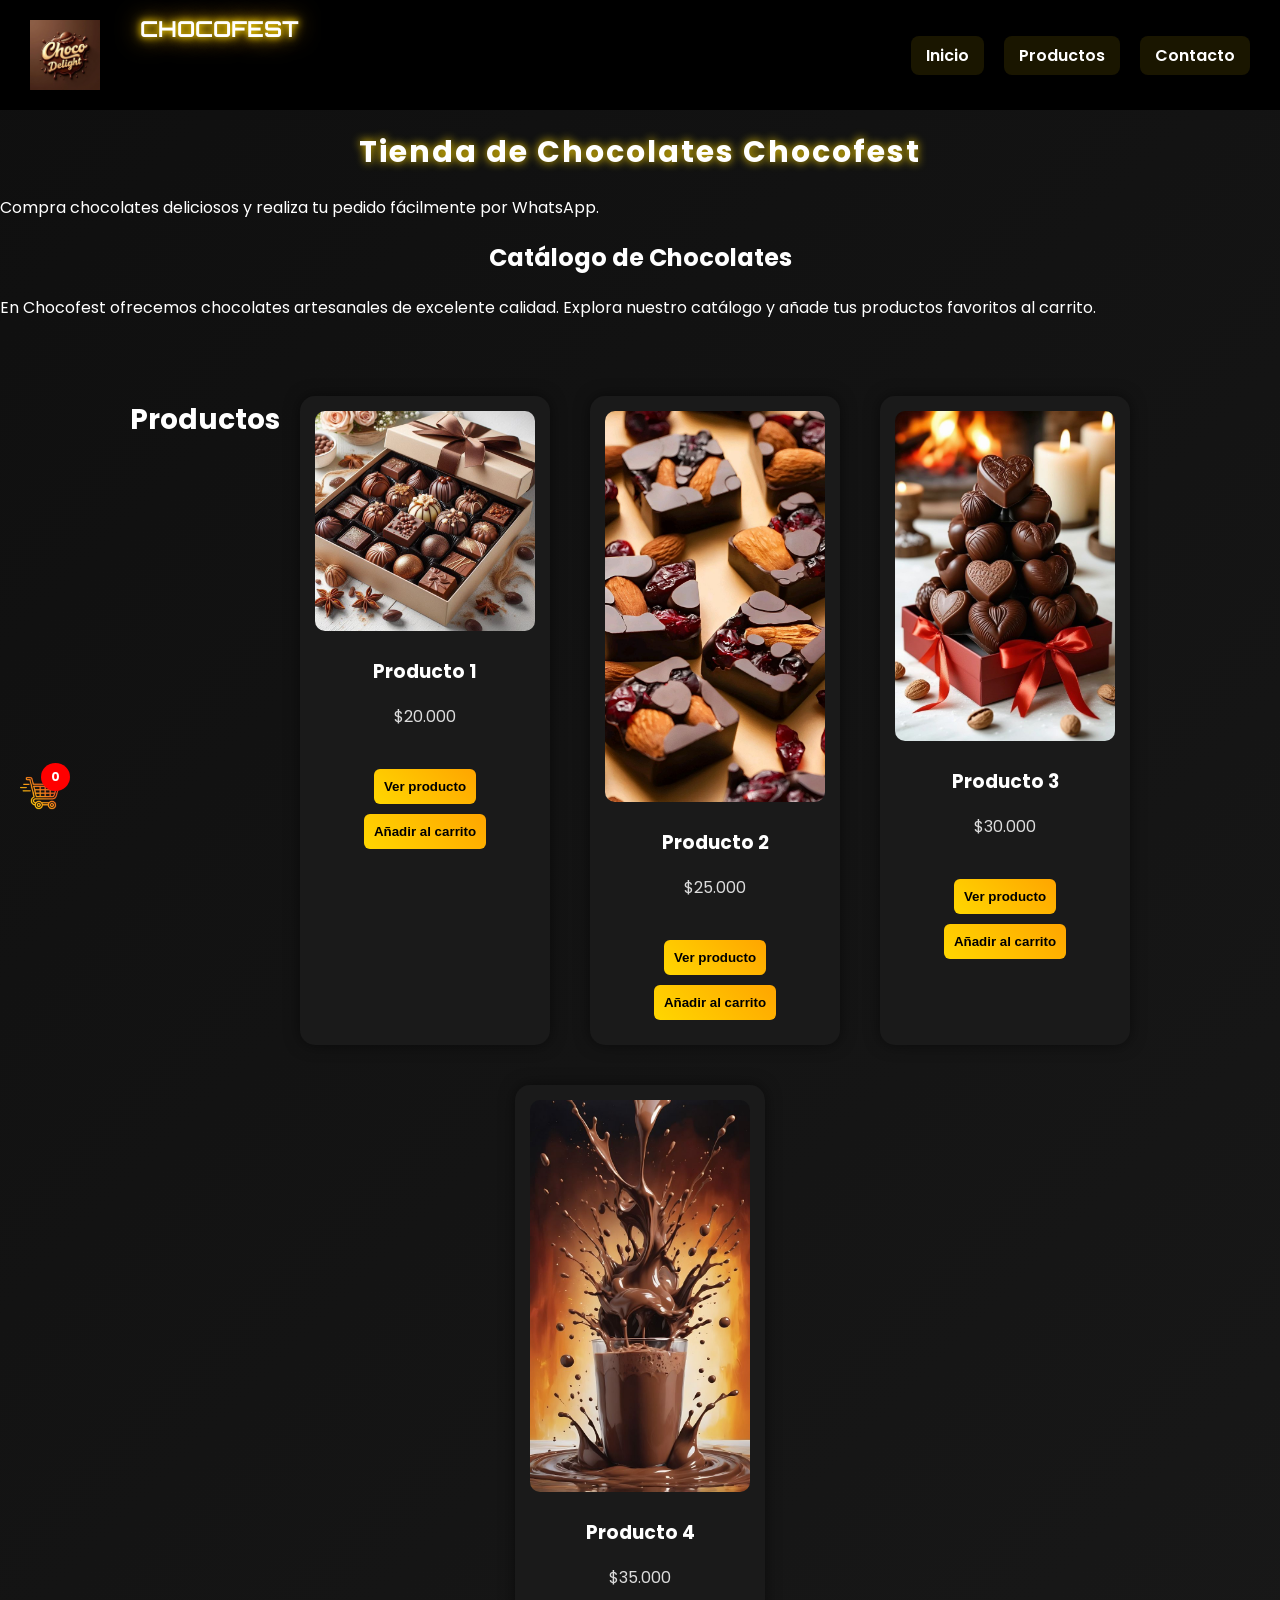
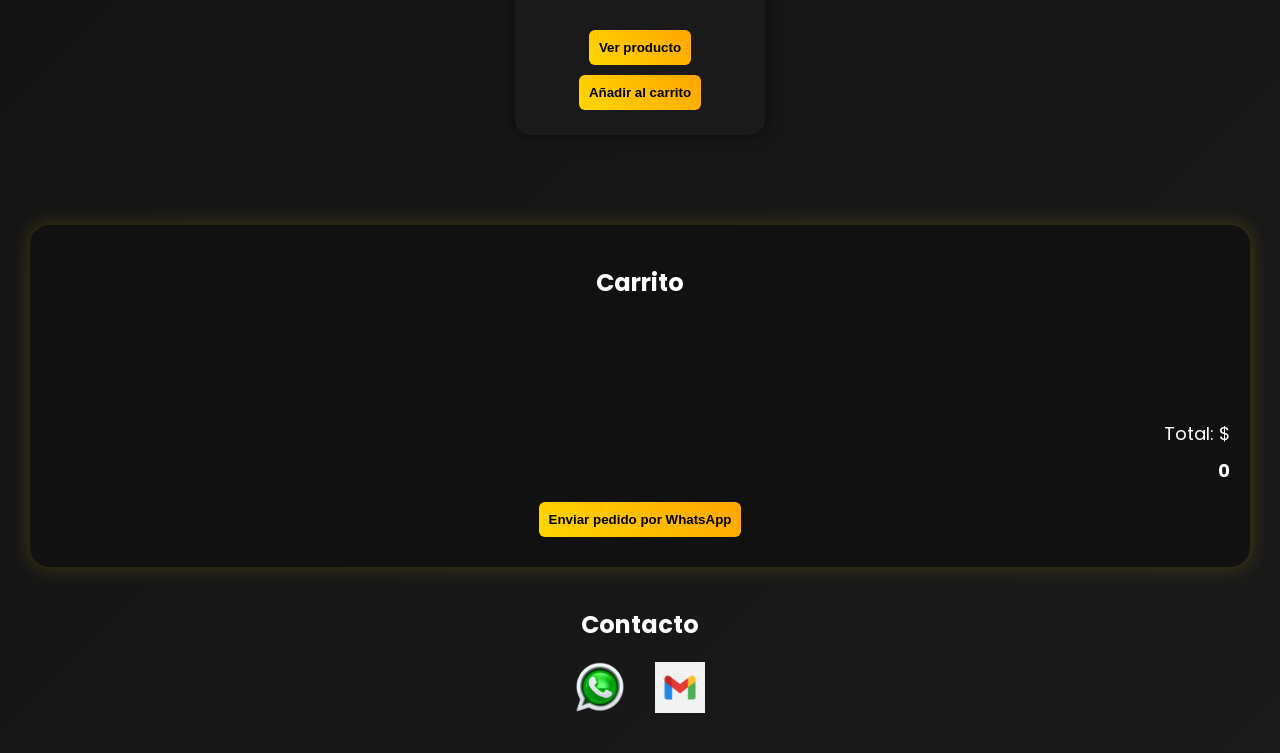
<file: index.html>
<!DOCTYPE html>
<html lang="es">
<head>
<meta charset="UTF-8">
<meta name="viewport" content="width=device-width, initial-scale=1.0">
<title>Chocofest - Tienda Oficial</title>

<meta name="description" content="Chocofest es una tienda online de chocolates donde puedes comprar dulces y hacer pedidos por WhatsApp.">
<meta name="keywords" content="chocolates, dulces, tienda de chocolates, chocofest, comprar chocolates">
<meta name="author" content="Cesar Ibarra">
<meta name="robots" content="index, follow">

<li<!DOCTYPE html>
<html lang="es">
<head>
<meta charset="UTF-8">
<meta name="viewport" content="width=device-width, initial-scale=1.0">
<title>Chocofest - Tienda Oficial</title>

<meta name="description" content="Chocofest es una tienda online de chocolates donde puedes comprar dulces y hacer pedidos por WhatsApp.">
<meta name="keywords" content="chocolates, dulces, tienda de chocolates, chocofest, comprar chocolates">
<meta name="author" content="Cesar Ibarra">
<meta name="robots" content="index, follow">

<link rel="canonical" href="https://cesaribarra-22.github.io/mi-marca-web/">

<meta property="og:title" content="Chocofest - Tienda Oficial de Chocolates">
<meta property="og:description" content="Compra chocolates deliciosos en Chocofest y haz tu pedido fácilmente por WhatsApp.">
<meta property="og:type" content="website">
<meta property="og:url" content="https://cesaribarra-22.github.io/mi-marca-web/">
<meta property="og:image" content="https://cesaribarra-22.github.io/mi-marca-web/imagenes/logo.png">

<link href="https://fonts.googleapis.com/css2?family=Poppins:wght@300;600&family=Orbitron:wght@600&display=swap" rel="stylesheet">
<link rel="stylesheet" href="style.css">
<style>
/* FUENTE GENERAL */
body {
    margin: 0;
    font-family: 'Poppins', sans-serif;
    color: white;
    background: linear-gradient(135deg, #0f0f0f, #1a1a1a);
}

/* NAVBAR */
.navbar {
    display: flex;
    justify-content: space-between;
    align-items: center;
    background: #000;
    padding: 20px 30px;
    position: relative;
}

/* 🔥 MARCA NEÓN */
.marca {
    position: absolute;
    left: 140px;  /* un poco más a la derecha */
    top: 15px;    /* un poco más arriba */
    font-family: 'Orbitron', sans-serif;
    font-size: 22px;
    font-weight: bold;
    color: white;
    text-shadow: 0 0 6px gold, 0 0 12px gold, 0 0 25px orange;
    animation: neon 1.5s infinite alternate;
}

@keyframes neon {
    from { text-shadow: 0 0 5px gold, 0 0 10px gold; }
    to { text-shadow: 0 0 10px gold, 0 0 20px orange, 0 0 40px orange; }
}

.navbar img { width: 70px; }

.navbar ul {
    display: flex;
    list-style: none;
    margin: 0;
    padding: 0;
    gap: 20px;
}

.navbar li { margin: 0; }

.navbar a {
    color: white;
    text-decoration: none;
    font-weight: 600;
    padding: 8px 15px;
    border-radius: 8px;
    background: rgba(255,215,0,0.1);
    transition: all 0.3s ease;
}

/* BOTONES ANIMADOS */
.navbar a:hover {
    color: black;
    background: gold;
    box-shadow: 0 0 10px gold, 0 0 20px orange;
    transform: scale(1.1);
}

/* 🔽 DROPDOWN */
.dropdown { position: relative; }

.dropdown-menu {
    position: absolute;
    top: 40px;
    left: 0;
    background: #111;
    list-style: none;
    padding: 10px;
    border-radius: 10px;
    min-width: 160px;
    box-shadow: 0 0 15px rgba(255,215,0,0.3);
    opacity: 0;
    visibility: hidden;
    transform: translateY(-10px);
    transition: all 0.3s ease;
}

.dropdown-menu li { margin: 5px 0; }

.dropdown-menu a {
    color: white;
    padding: 8px;
    display: block;
    transition: 0.3s;
}

.dropdown-menu a:hover {
    color: gold;
    text-shadow: 0 0 8px gold;
    background: rgba(255,215,0,0.1);
    border-radius: 5px;
}

.dropdown:hover .dropdown-menu {
    opacity: 1;
    visibility: visible;
    transform: translateY(0);
}

/* HEADER */
header h1 {
    text-align: center;
    font-size: 30px;
    margin: 20px 0;
    letter-spacing: 2px;
    text-shadow: 0 0 10px gold;
}

/* FORMULARIO */
form input, button {
    display: block;
    margin: 10px auto;
    padding: 10px;
    border-radius: 6px;
    border: none;
    outline: none;
}

form input:focus { box-shadow: 0 0 8px gold; }

button {
    background: linear-gradient(45deg, gold, orange);
    color: black;
    font-weight: bold;
    cursor: pointer;
    transition: 0.3s;
}

button:hover {
    transform: scale(1.05);
    background: linear-gradient(45deg, orange, gold);
}

/* PRODUCTOS */
.productos {
    display: flex;
    flex-wrap: wrap;
    justify-content: center;
}

.producto {
    background: #1a1a1a;
    margin: 20px;
    padding: 15px;
    border-radius: 15px;
    width: 220px;
    text-align: center;
    transition: 0.3s;
    box-shadow: 0 0 15px rgba(0,0,0,0.5);
}

.producto:hover {
    transform: scale(1.08);
    box-shadow: 0 0 20px rgba(255,215,0,0.4);
}

.producto img { width: 100%; border-radius: 10px; }

/* CONTACTO */
.contacto {
    text-align: center;
    margin: 40px 0;
}

.iconos {
    display: flex;
    justify-content: center;
    gap: 30px;
    margin-top: 20px;
}

.iconos img {
    width: 50px;
    cursor: pointer;
    transition: 0.3s;
}

.iconos img:hover {
    transform: scale(1.2);
    filter: drop-shadow(0 0 8px gold);
}

/* 🛒 CARRITO */
.carrito {
    background: #111;
    border-radius: 20px;
    padding: 20px;
    margin: 30px;
    box-shadow: 0 0 20px rgba(255,215,0,0.2);
}

.carrito-fijo {
    position: fixed;
    bottom: 80px;
    left: 20px;
    z-index: 1000;
}

.carrito-icono2 {
    width: 40px;
    transition: 0.3s;
}

.carrito-icono2:hover {
    transform: scale(1.2);
    filter: drop-shadow(0 0 10px gold);
    cursor: pointer;
}

#contadorCarrito {
    position: absolute;
    top: -10px;
    right: -10px;
    background: red;
    color: white;
    border-radius: 50%;
    padding: 5px 10px;
    font-size: 12px;
    font-weight: bold;
}

.total-animado {
    font-weight: bold;
    transition: transform 0.3s;
    display: block;
    margin-top: 10px;
}

.total-animado.animar {
    transform: scale(1.4);
    color: gold;
}

/* ESTRELLA */
.estrella {
    position: fixed;
    width: 20px;
    height: 20px;
    background: radial-gradient(circle, gold, orange);
    border-radius: 50%;
    z-index: 9999;
    animation: estrellaAnim 0.8s ease forwards;
}

@keyframes estrellaAnim {
    0% { transform: scale(1) translate(0,0); opacity:1; }
    100% { transform: scale(0.2) translate(200px,-200px); opacity:0; }
}

/* ITEMS DEL CARRITO */
#listaCarrito li {
    background: #1a1a1a;
    margin: 8px 0;
    padding: 10px;
    border-radius: 10px;
    display: flex;
    justify-content: space-between;
    align-items: center;
}

#listaCarrito button {
    background: red;
    color: white;
    border: none;
    padding: 5px 10px;
    cursor: pointer;
    border-radius: 5px;
}

/* TOTAL MÁS ABAJO DEL CARRITO */
.carrito p {
    text-align: right;
    font-size: 18px;
    margin-top: 120px;
}

/* AJUSTES MÓVILES */
@media screen and (max-width: 768px) {
    .marca {
        left: 20px;
        top: 10px;
        font-size: 20px;
    }
    .navbar ul {
        flex-direction: column;
        gap: 10px;
        margin-top: 50px;
    }
    .navbar li { margin: 5px 0; }
    .navbar a { width: 100%; text-align: center; }
}
</style>
</head>

<body>

<nav class="navbar">
    <img src="imagenes/logo.png" width="80" alt="Logo">
    <div class="marca">CHOCOFEST</div>
    <ul>
        <li><a href="#">Inicio</a></li>
        <li class="dropdown">
            <a href="#">Productos</a>
            <ul class="dropdown-menu">
                <li><a href="producto1.html">Producto 1</a></li>
                <li><a href="producto2.html">Producto 2</a></li>
                <li><a href="producto3.html">Producto 3</a></li>
                <li><a href="producto4.html">Producto 4</a></li>
            </ul>
        </li>
        <li><a href="contacto.html">Contacto</a></li>
    </ul>
</nav>

<header>
    <h1>Tienda de Chocolates Chocofest</h1>
    <p>Compra chocolates deliciosos y realiza tu pedido fácilmente por WhatsApp.</p>
</header>
    <h2>Catálogo de Chocolates</h2>
    <p>
En Chocofest ofrecemos chocolates artesanales de excelente calidad.
Explora nuestro catálogo y añade tus productos favoritos al carrito.
</p>

<section class="productos">
    <h2>Productos</h2>

    <div class="producto">
        <img src="imagenes/producto1.jpg">
        <h3>Producto 1</h3>
        <p>$20.000</p>
        <a href="producto1.html"><button class="boton-rojo">Ver producto</button></a>
        <button class="boton-rojo" onclick="agregarConAnimacion(this, 'Producto 1', 20000)">Añadir al carrito</button>
    </div>

    <div class="producto">
        <img src="imagenes/producto2.jpg">
        <h3>Producto 2</h3>
        <p>$25.000</p>
        <a href="producto2.html"><button class="boton-rojo">Ver producto</button></a>
        <button class="boton-rojo" onclick="agregarConAnimacion(this, 'Producto 2', 25000)">Añadir al carrito</button>
    </div>

    <div class="producto">
        <img src="imagenes/producto3.jpg">
        <h3>Producto 3</h3>
        <p>$30.000</p>
        <a href="producto3.html"><button class="boton-rojo">Ver producto</button></a>
        <button class="boton-rojo" onclick="agregarConAnimacion(this, 'Producto 3', 30000)">Añadir al carrito</button>
    </div>

    <div class="producto">
        <img src="imagenes/producto4.jpg">
        <h3>Producto 4</h3>
        <p>$35.000</p>
        <a href="producto4.html"><button class="boton-rojo">Ver producto</button></a>
        <button class="boton-rojo" onclick="agregarConAnimacion(this, 'Producto 4', 35000)">Añadir al carrito</button>
    </div>
</section>

<section class="carrito">
    <h2>Carrito</h2>
    <div class="carrito-container">
        <div class="carrito-fijo">
            <img src="imagenes/carrito.png" class="carrito-icono2">
            <span id="contadorCarrito">0</span>
        </div>
        <ul id="listaCarrito"></ul>

        <!-- Total debajo del carrito-fijo -->
        <p>Total: $<span id="total" class="total-animado">0</span></p>

        <button onclick="enviarPedido()" class="boton-rojo">Enviar pedido por WhatsApp</button>
    </div>
</section>

<section class="contacto">
    <h2>Contacto</h2>
    <div class="iconos">
        <img src="imagenes/whatsapp.png" onclick="irWhatsApp()">
        <img src="imagenes/correo.png" onclick="irCorreo()">
    </div>
</section>

<script>
let carrito = [];
let total = 0;

function agregarConAnimacion(boton, nombre, precio) {
    let img = boton.parentElement.querySelector("img");
    let rect = img.getBoundingClientRect();

    let estrella = document.createElement("div");
    estrella.classList.add("estrella");
    estrella.style.left = rect.left + "px";
    estrella.style.top = rect.top + "px";
    document.body.appendChild(estrella);
    setTimeout(() => estrella.remove(), 800);

    añadirAlCarrito(nombre, precio);
}

function renderCarrito() {
    let lista = document.getElementById("listaCarrito");
    lista.innerHTML = carrito.map((item, index) => `
        <li>
            ${item.nombre} - $${item.precio}
            <button onclick="eliminarDelCarrito(${index})" class="boton-rojo">🗑️</button>
        </li>
    `).join("");

    document.getElementById("contadorCarrito").innerText = carrito.length;

    let totalSpan = document.getElementById("total");
    totalSpan.innerText = total;
    totalSpan.classList.add("animar");
    setTimeout(() => totalSpan.classList.remove("animar"), 300);
}

function añadirAlCarrito(nombre, precio) {
    carrito.push({nombre, precio});
    total += precio;
    renderCarrito();
}

function eliminarDelCarrito(index) {
    total -= carrito[index].precio;
    carrito.splice(index, 1);
    renderCarrito();
}

function enviarPedido() {
    let mensaje = "Hola quiero comprar:\n";
    carrito.forEach(p => mensaje += `${p.nombre} - $${p.precio}\n`);
    mensaje += `Total: $${total}`;
    window.open(`https://wa.me/573128779750?text=${encodeURIComponent(mensaje)}`);
}

function irWhatsApp() {
    let numero = "573128779750";
    let mensaje = "Hola, quiero más información sobre Chocofest 🍫";
    window.open(`https://wa.me/${numero}?text=${encodeURIComponent(mensaje)}`);
}

function irCorreo() {
    let correo = "cesaribarragonzalez508@gmail.com";
    let asunto = "Información Chocofest";
    let cuerpo = "Hola, quiero más información sobre sus productos.";
    location.href = `mailto:${correo}?subject=${encodeURIComponent(asunto)}&body=${encodeURIComponent(cuerpo)}`;
}
</script>

</body>
</html>
</script>

</body>
</html>
</file>
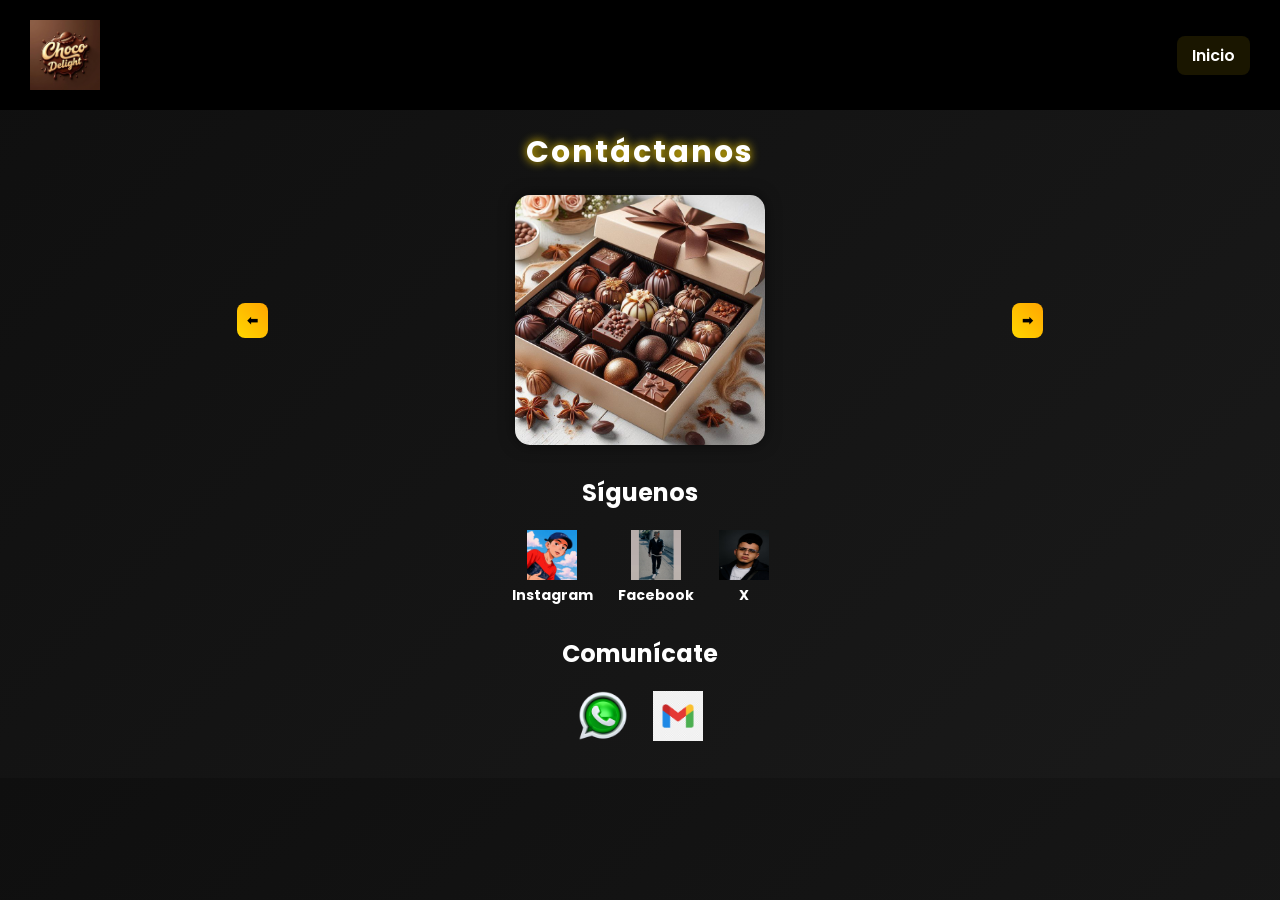
<file: contacto.html>
<!DOCTYPE html>
<html lang="es">

<head>
    <meta charset="UTF-8">
    <meta name="viewport" content="width=device-width, initial-scale=1.0">
    <title>Contacto - Mi Marca</title>

    <link href="https://fonts.googleapis.com/css2?family=Poppins:wght@300;600&display=swap" rel="stylesheet">
    <link rel="stylesheet" href="style.css">

    <style>
        /* CENTRADO Y REDUCCIÓN DE IMÁGENES */
        .slider {
            display: flex;
            align-items: center;
            justify-content: center;
            gap: 10px;
            margin: 20px 0;
        }

        .slider img {
            width: 250px; /* más pequeñas */
            height: auto;
            border-radius: 15px;
            box-shadow: 0 0 15px rgba(0, 0, 0, 0.5);
        }

        .slider button {
            background: linear-gradient(45deg, gold, orange);
            color: black;
            font-weight: bold;
            padding: 10px;
            border: none;
            border-radius: 8px;
            cursor: pointer;
            transition: 0.3s;
        }

        .slider button:hover {
            transform: scale(1.1);
        }

        .redes, .contacto {
            text-align: center;
            margin: 30px 0;
        }

        .iconos {
            display: flex;
            justify-content: center;
            gap: 25px;
            margin-top: 15px;
        }

        .iconos img {
            width: 50px;
            height: 50px;
            cursor: pointer;
            transition: 0.3s;
        }

        .iconos img:hover {
            transform: scale(1.2);
            filter: drop-shadow(0 0 8px gold);
        }

        .redes a {
            text-decoration: none;
            color: white;
            font-weight: bold;
            display: flex;
            flex-direction: column;
            align-items: center;
            font-size: 14px;
        }

        .redes a span {
            margin-top: 5px;
        }
    </style>
</head>

<body>

    <!-- NAVBAR -->
    <nav class="navbar">
        <img src="imagenes/logo.png" width="80" alt="Logo de la marca">

        <ul>
            <li><a href="index.html">Inicio</a></li>
        </ul>
    </nav>

    <header>
        <h1>Contáctanos</h1>
    </header>

    <!-- SLIDER -->
    <section class="slider">
        <button onclick="cambiarImagen(-1)">⬅</button>

        <img id="imagenSlider" src="imagenes/producto1.jpg" alt="Producto destacado">

        <button onclick="cambiarImagen(1)">➡</button>
    </section>

    <!-- REDES -->
    <section class="redes">
        <h2>Síguenos</h2>

        <div class="iconos">
            <a href="https://www.instagram.com" target="_blank" rel="noopener noreferrer" title="Instagram">
                <img src="imagenes/instagram.png" alt="Instagram">
                <span>Instagram</span>
            </a>

            <a href="https://www.facebook.com" target="_blank" rel="noopener noreferrer" title="Facebook">
                <img src="imagenes/facebook.png" alt="Facebook">
                <span>Facebook</span>
            </a>

            <a href="https://twitter.com" target="_blank" rel="noopener noreferrer" title="X (Twitter)">
                <img src="imagenes/x.png" alt="X">
                <span>X</span>
            </a>
        </div>
    </section>

    <!-- CONTACTO -->
    <section class="contacto">
        <h2>Comunícate</h2>

        <div class="iconos">
            <img src="imagenes/whatsapp.png" onclick="irWhatsApp()" alt="WhatsApp" title="Enviar mensaje por WhatsApp">
            <a href="mailto:cesaribarragonzalez508@gmail.com?subject=Información Chocofest&body=Hola, quiero más información sobre sus productos.">
                <img src="imagenes/correo.png" alt="Correo" title="Enviar correo">
            </a>
        </div>
    </section>

    <script>
        let imagenes = [
            "imagenes/producto1.jpg",
            "imagenes/producto2.jpg",
            "imagenes/producto3.jpg",
            "imagenes/producto4.jpg"
        ];

        let indice = 0;
        const imgSlider = document.getElementById("imagenSlider");

        function cambiarImagen(direccion) {
            indice += direccion;

            if (indice < 0) {
                indice = imagenes.length - 1;
            }

            if (indice >= imagenes.length) {
                indice = 0;
            }

            imgSlider.src = imagenes[indice];
        }

        // ⚡ Cambiar imagen automáticamente cada 4 segundos
        setInterval(() => {
            cambiarImagen(1);
        }, 4000);

        function irWhatsApp() {
            let numero = "573128779750";
            let url = "https://wa.me/" + numero;
            window.open(url, "_blank");
        }
    </script>

</body>

</html>
</file>
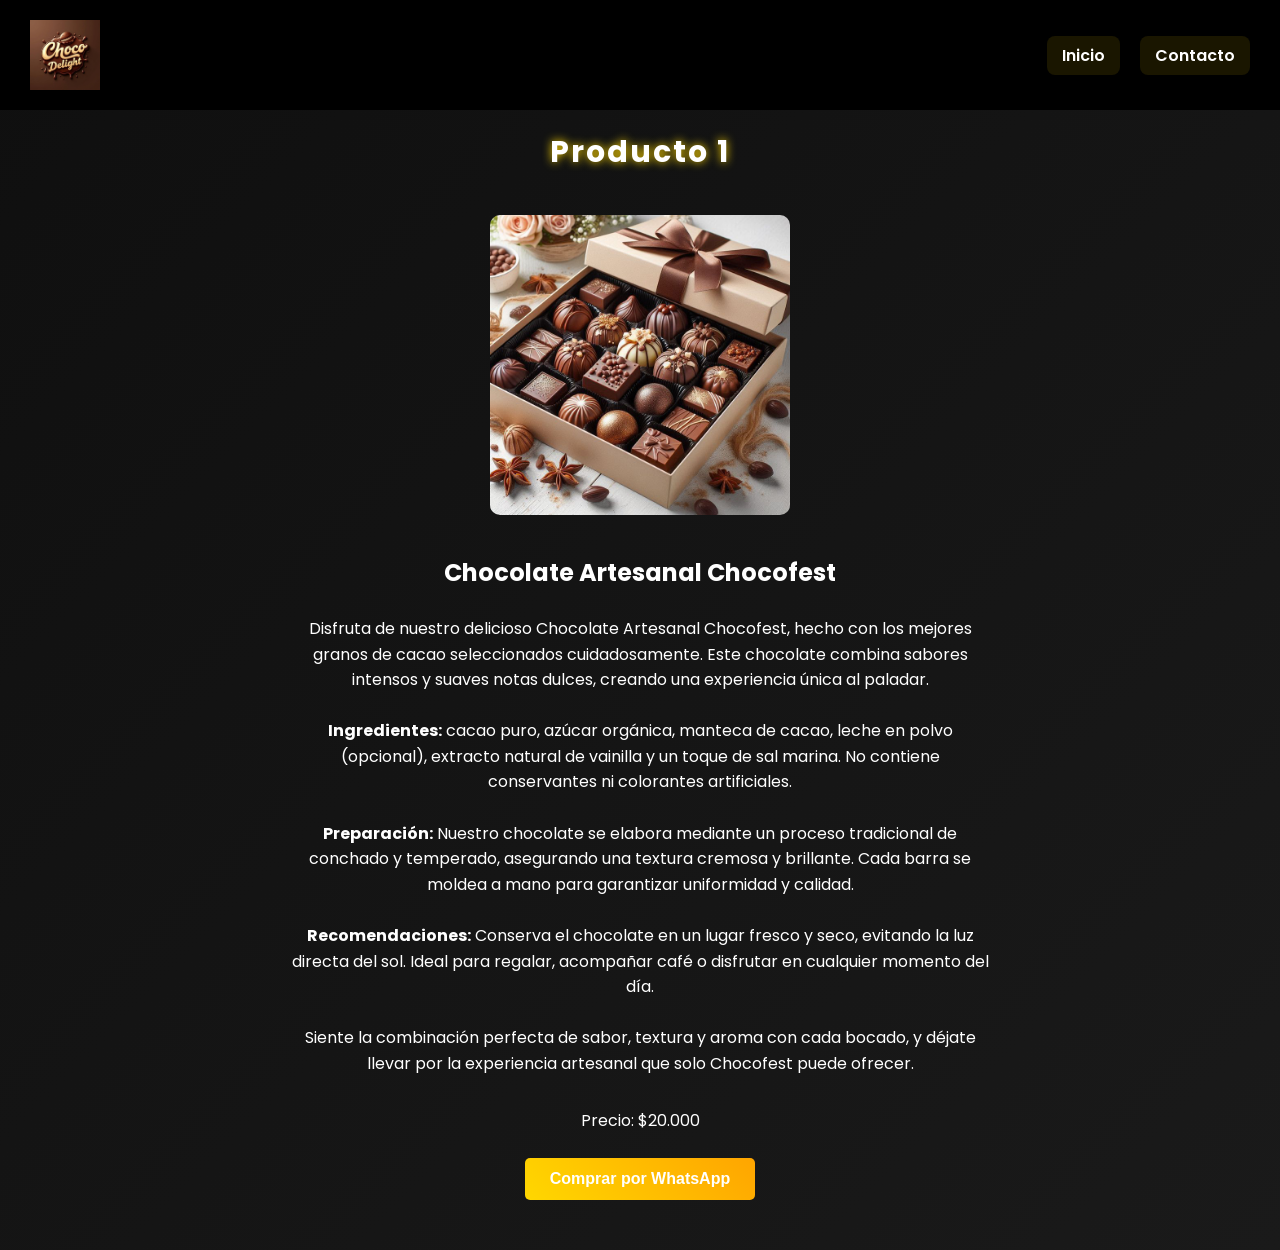
<file: producto1.html>
<!DOCTYPE html>
<html lang="es">

<head>
    <meta charset="UTF-8">
    <meta name="viewport" content="width=device-width, initial-scale=1.0">
    <title>Producto 1 - Chocofest</title>
    <meta name="description" content="Compra Producto 1 de Chocofest - Chocolates deliciosos online.">
    <link href="https://fonts.googleapis.com/css2?family=Poppins:wght@300;600&display=swap" rel="stylesheet">
    <link rel="stylesheet" href="style.css">
    <style>
        /* Estilos específicos para centrar y ajustar la imagen del producto */
        .producto-detalle {
            display: flex;
            flex-direction: column;
            align-items: center;
            text-align: center;
            margin: 40px 20px;
        }

        .producto-detalle img {
            width: 300px; /* Ajusta el tamaño de la imagen */
            max-width: 80%; /* Para que se vea bien en pantallas pequeñas */
            border-radius: 10px; /* Bordes suaves */
            margin-bottom: 20px;
        }

        .producto-detalle h2 {
            font-size: 24px;
            margin-bottom: 10px;
        }

        .producto-detalle p {
            font-size: 16px;
            margin-bottom: 15px;
            line-height: 1.6;
            max-width: 700px;
        }

        .producto-detalle button {
            background-color: #ff3366;
            color: white;
            border: none;
            padding: 12px 25px;
            font-size: 16px;
            border-radius: 5px;
            cursor: pointer;
            transition: 0.3s;
        }

        .producto-detalle button:hover {
            background-color: #e60050;
        }
    </style>
</head>

<body>

    <nav class="navbar">
        <img src="imagenes/logo.png" width="80" alt="Logo">
        <ul>
            <li><a href="index.html">Inicio</a></li>
            <li><a href="contacto.html">Contacto</a></li>
        </ul>
    </nav>

    <header>
        <h1>Producto 1</h1>
    </header>

    <section class="producto-detalle">
        <img src="imagenes/producto1.jpg" alt="Producto 1">
        <h2>Chocolate Artesanal Chocofest</h2>
        <p>
            Disfruta de nuestro delicioso Chocolate Artesanal Chocofest, hecho con los mejores granos de cacao seleccionados cuidadosamente. 
            Este chocolate combina sabores intensos y suaves notas dulces, creando una experiencia única al paladar. 
            <br><br>
            <strong>Ingredientes:</strong> cacao puro, azúcar orgánica, manteca de cacao, leche en polvo (opcional), extracto natural de vainilla y un toque de sal marina. No contiene conservantes ni colorantes artificiales.
            <br><br>
            <strong>Preparación:</strong> Nuestro chocolate se elabora mediante un proceso tradicional de conchado y temperado, asegurando una textura cremosa y brillante. Cada barra se moldea a mano para garantizar uniformidad y calidad.
            <br><br>
            <strong>Recomendaciones:</strong> Conserva el chocolate en un lugar fresco y seco, evitando la luz directa del sol. Ideal para regalar, acompañar café o disfrutar en cualquier momento del día.
            <br><br>
            Siente la combinación perfecta de sabor, textura y aroma con cada bocado, y déjate llevar por la experiencia artesanal que solo Chocofest puede ofrecer.
        </p>
        <p>Precio: $20.000</p>
        <button onclick="comprarWhatsApp('Producto 1', 'imagenes/producto1.jpg')">Comprar por WhatsApp</button>
    </section>

    <script src="script.js"></script>
</body>

</html>
</file>
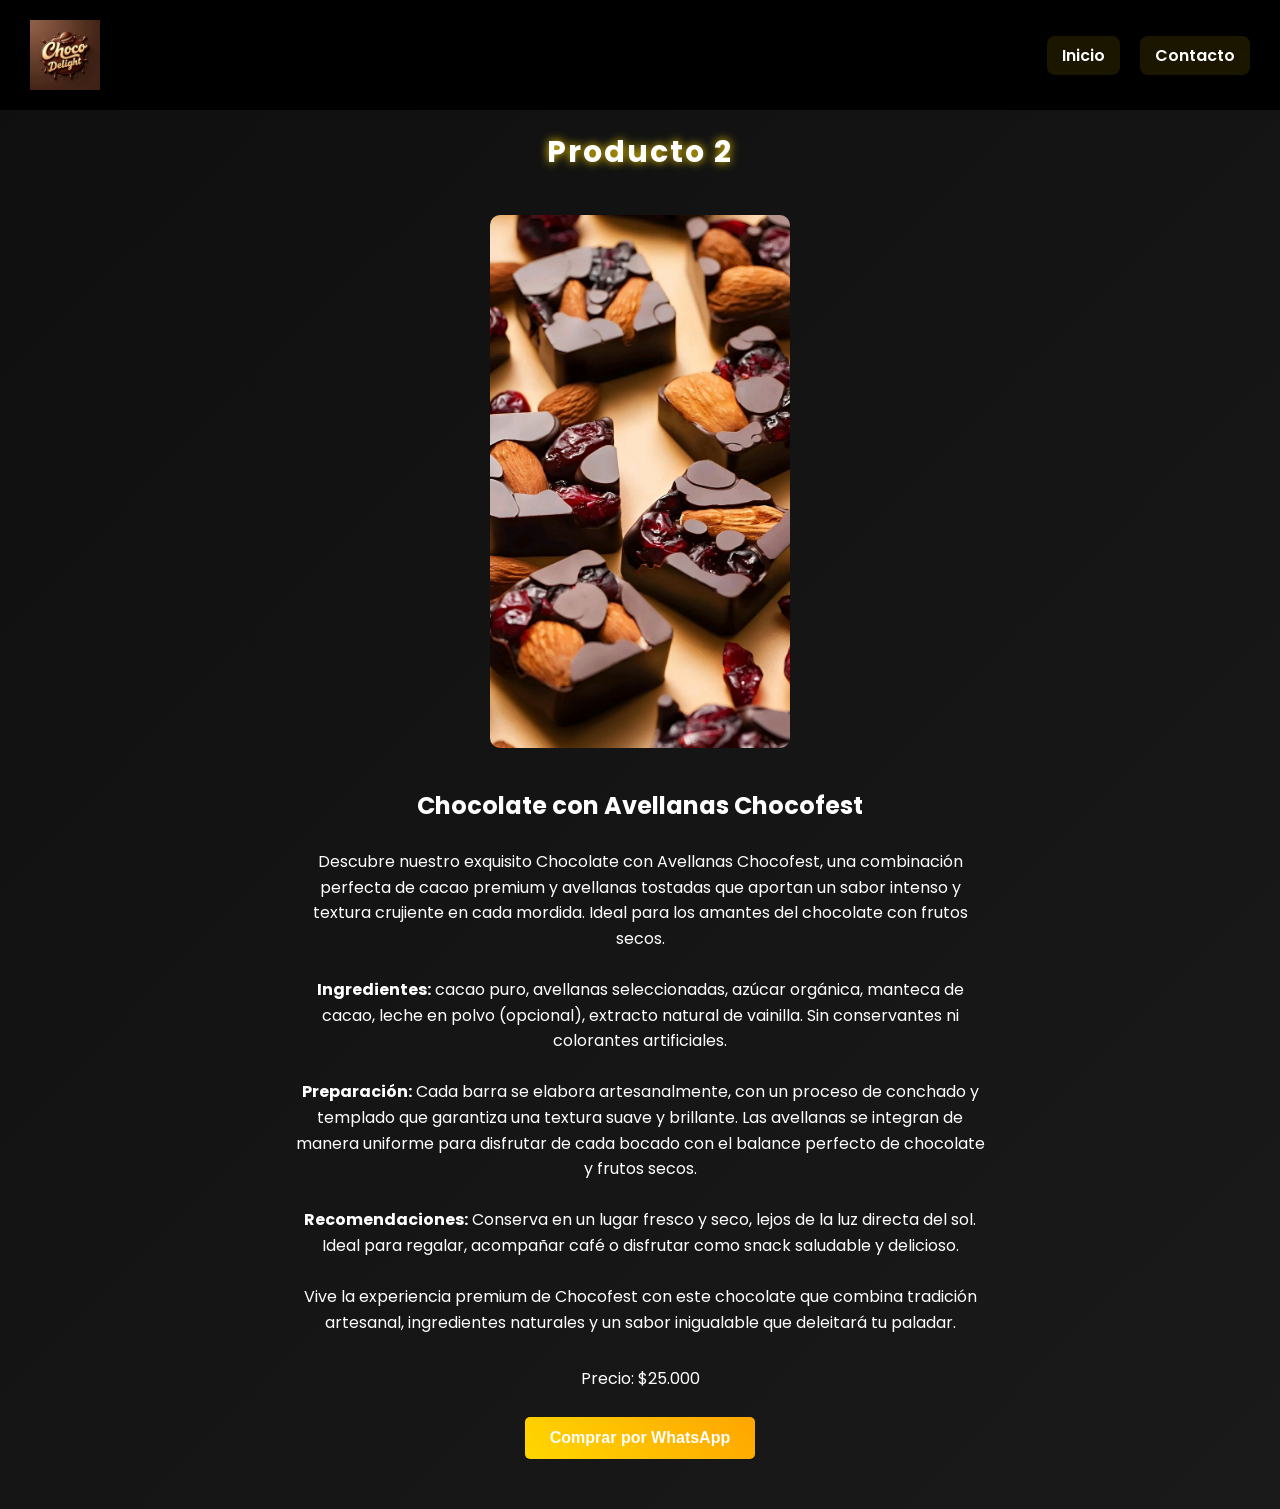
<file: producto2.html>
<!DOCTYPE html>
<html lang="es">

<head>
    <meta charset="UTF-8">
    <meta name="viewport" content="width=device-width, initial-scale=1.0">
    <title>Producto 2 - Chocofest</title>
    <meta name="description" content="Compra Producto 2 de Chocofest - Chocolates deliciosos online.">
    <link href="https://fonts.googleapis.com/css2?family=Poppins:wght@300;600&display=swap" rel="stylesheet">
    <link rel="stylesheet" href="style.css">
    <style>
        /* Estilos específicos para centrar y ajustar la imagen del producto */
        .producto-detalle {
            display: flex;
            flex-direction: column;
            align-items: center;
            text-align: center;
            margin: 40px 20px;
        }

        .producto-detalle img {
            width: 300px;
            max-width: 80%;
            border-radius: 10px;
            margin-bottom: 20px;
        }

        .producto-detalle h2 {
            font-size: 24px;
            margin-bottom: 10px;
        }

        .producto-detalle p {
            font-size: 16px;
            margin-bottom: 15px;
            line-height: 1.6;
            max-width: 700px;
        }

        .producto-detalle button {
            background-color: #ff3366;
            color: white;
            border: none;
            padding: 12px 25px;
            font-size: 16px;
            border-radius: 5px;
            cursor: pointer;
            transition: 0.3s;
        }

        .producto-detalle button:hover {
            background-color: #e60050;
        }
    </style>
</head>

<body>

    <nav class="navbar">
        <img src="imagenes/logo.png" width="80" alt="Logo">
        <ul>
            <li><a href="index.html">Inicio</a></li>
            <li><a href="contacto.html">Contacto</a></li>
        </ul>
    </nav>

    <header>
        <h1>Producto 2</h1>
    </header>

    <section class="producto-detalle">
        <img src="imagenes/producto2.jpg" alt="Producto 2">
        <h2>Chocolate con Avellanas Chocofest</h2>
        <p>
            Descubre nuestro exquisito Chocolate con Avellanas Chocofest, una combinación perfecta de cacao premium y avellanas tostadas 
            que aportan un sabor intenso y textura crujiente en cada mordida. Ideal para los amantes del chocolate con frutos secos. 
            <br><br>
            <strong>Ingredientes:</strong> cacao puro, avellanas seleccionadas, azúcar orgánica, manteca de cacao, leche en polvo (opcional), extracto natural de vainilla. Sin conservantes ni colorantes artificiales.
            <br><br>
            <strong>Preparación:</strong> Cada barra se elabora artesanalmente, con un proceso de conchado y templado que garantiza una textura suave y brillante. Las avellanas se integran de manera uniforme para disfrutar de cada bocado con el balance perfecto de chocolate y frutos secos.
            <br><br>
            <strong>Recomendaciones:</strong> Conserva en un lugar fresco y seco, lejos de la luz directa del sol. Ideal para regalar, acompañar café o disfrutar como snack saludable y delicioso.
            <br><br>
            Vive la experiencia premium de Chocofest con este chocolate que combina tradición artesanal, ingredientes naturales y un sabor inigualable que deleitará tu paladar.
        </p>
        <p>Precio: $25.000</p>
        <button onclick="comprarWhatsApp('Producto 2', 'imagenes/producto2.jpg')">Comprar por WhatsApp</button>
    </section>

    <script src="script.js"></script>
</body>

</html>
</file>
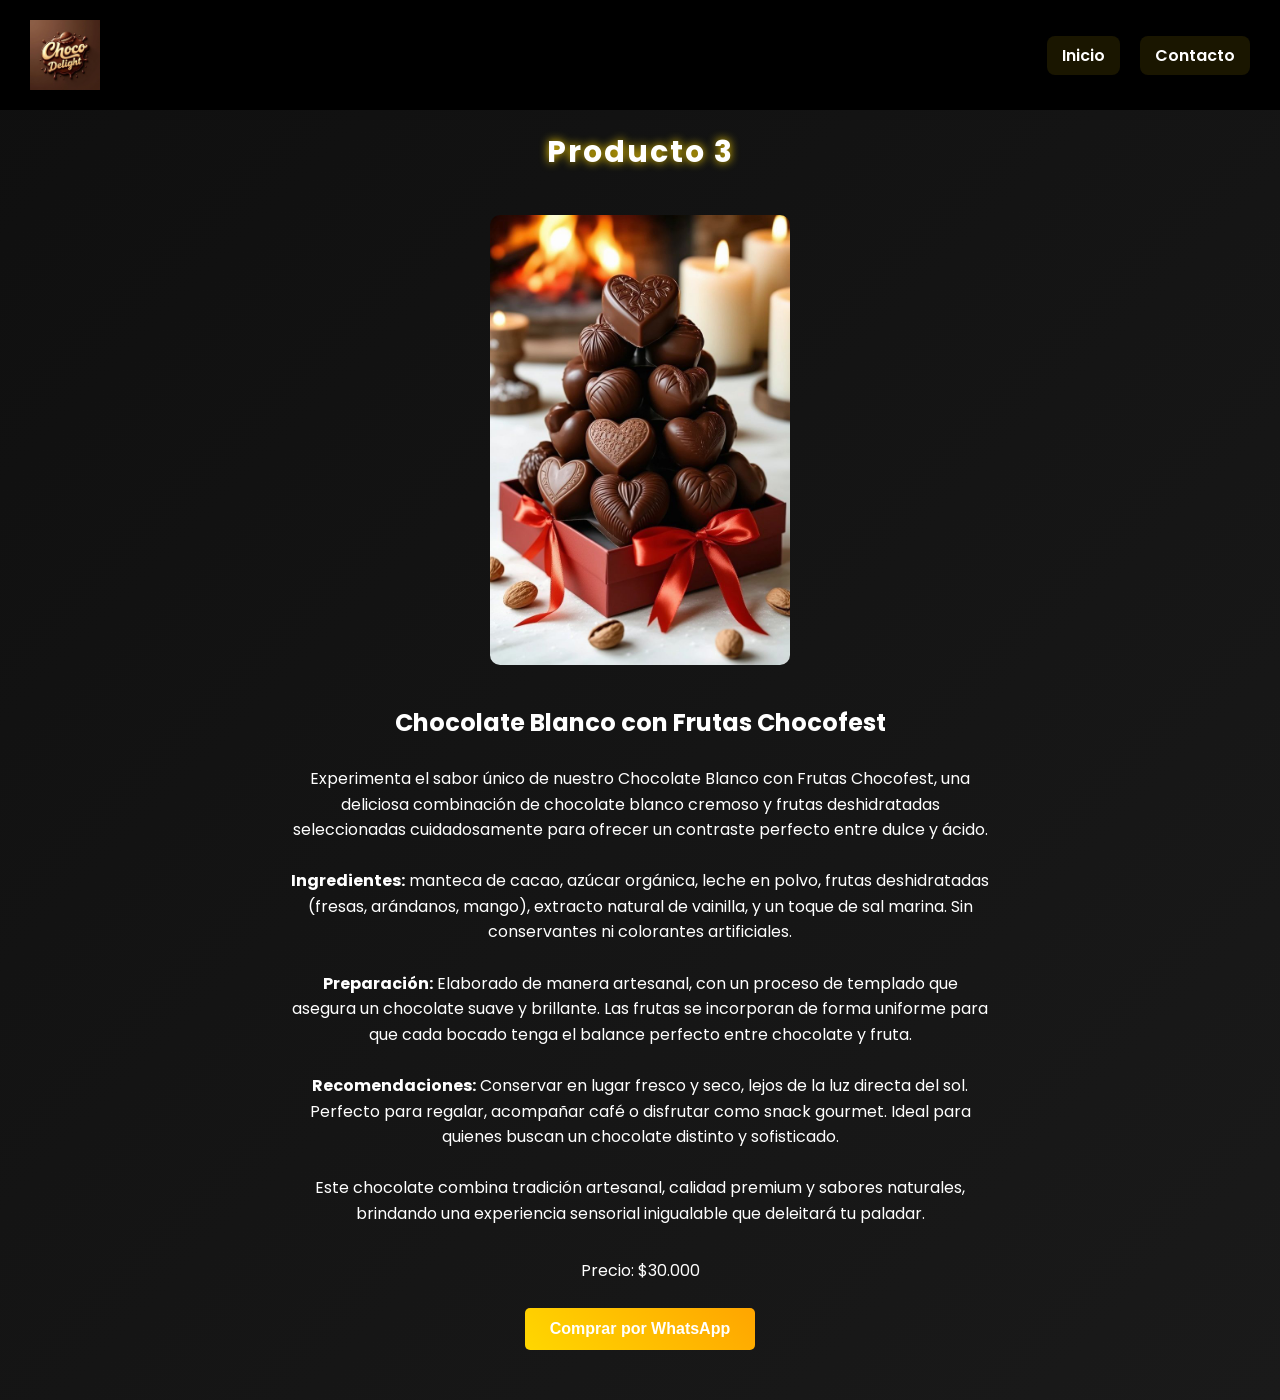
<file: producto3.html>
<!DOCTYPE html>
<html lang="es">

<head>
    <meta charset="UTF-8">
    <meta name="viewport" content="width=device-width, initial-scale=1.0">
    <title>Producto 3 - Chocofest</title>
    <meta name="description" content="Compra Producto 3 de Chocofest - Chocolates deliciosos online.">
    <link href="https://fonts.googleapis.com/css2?family=Poppins:wght@300;600&display=swap" rel="stylesheet">
    <link rel="stylesheet" href="style.css">
    <style>
        /* Estilos específicos para centrar y ajustar la imagen del producto */
        .producto-detalle {
            display: flex;
            flex-direction: column;
            align-items: center;
            text-align: center;
            margin: 40px 20px;
        }

        .producto-detalle img {
            width: 300px;
            max-width: 80%;
            border-radius: 10px;
            margin-bottom: 20px;
        }

        .producto-detalle h2 {
            font-size: 24px;
            margin-bottom: 10px;
        }

        .producto-detalle p {
            font-size: 16px;
            margin-bottom: 15px;
            line-height: 1.6;
            max-width: 700px;
        }

        .producto-detalle button {
            background-color: #ff3366;
            color: white;
            border: none;
            padding: 12px 25px;
            font-size: 16px;
            border-radius: 5px;
            cursor: pointer;
            transition: 0.3s;
        }

        .producto-detalle button:hover {
            background-color: #e60050;
        }
    </style>
</head>

<body>

    <nav class="navbar">
        <img src="imagenes/logo.png" width="80" alt="Logo">
        <ul>
            <li><a href="index.html">Inicio</a></li>
            <li><a href="contacto.html">Contacto</a></li>
        </ul>
    </nav>

    <header>
        <h1>Producto 3</h1>
    </header>

    <section class="producto-detalle">
        <img src="imagenes/producto3.jpg" alt="Producto 3">
        <h2>Chocolate Blanco con Frutas Chocofest</h2>
        <p>
            Experimenta el sabor único de nuestro Chocolate Blanco con Frutas Chocofest, una deliciosa combinación de chocolate blanco cremoso 
            y frutas deshidratadas seleccionadas cuidadosamente para ofrecer un contraste perfecto entre dulce y ácido. 
            <br><br>
            <strong>Ingredientes:</strong> manteca de cacao, azúcar orgánica, leche en polvo, frutas deshidratadas (fresas, arándanos, mango), extracto natural de vainilla, y un toque de sal marina. Sin conservantes ni colorantes artificiales.
            <br><br>
            <strong>Preparación:</strong> Elaborado de manera artesanal, con un proceso de templado que asegura un chocolate suave y brillante. Las frutas se incorporan de forma uniforme para que cada bocado tenga el balance perfecto entre chocolate y fruta.
            <br><br>
            <strong>Recomendaciones:</strong> Conservar en lugar fresco y seco, lejos de la luz directa del sol. Perfecto para regalar, acompañar café o disfrutar como snack gourmet. Ideal para quienes buscan un chocolate distinto y sofisticado.
            <br><br>
            Este chocolate combina tradición artesanal, calidad premium y sabores naturales, brindando una experiencia sensorial inigualable que deleitará tu paladar.
        </p>
        <p>Precio: $30.000</p>
        <button onclick="comprarWhatsApp('Producto 3', 'imagenes/producto3.jpg')">Comprar por WhatsApp</button>
    </section>

    <script src="script.js"></script>
</body>

</html>
</file>
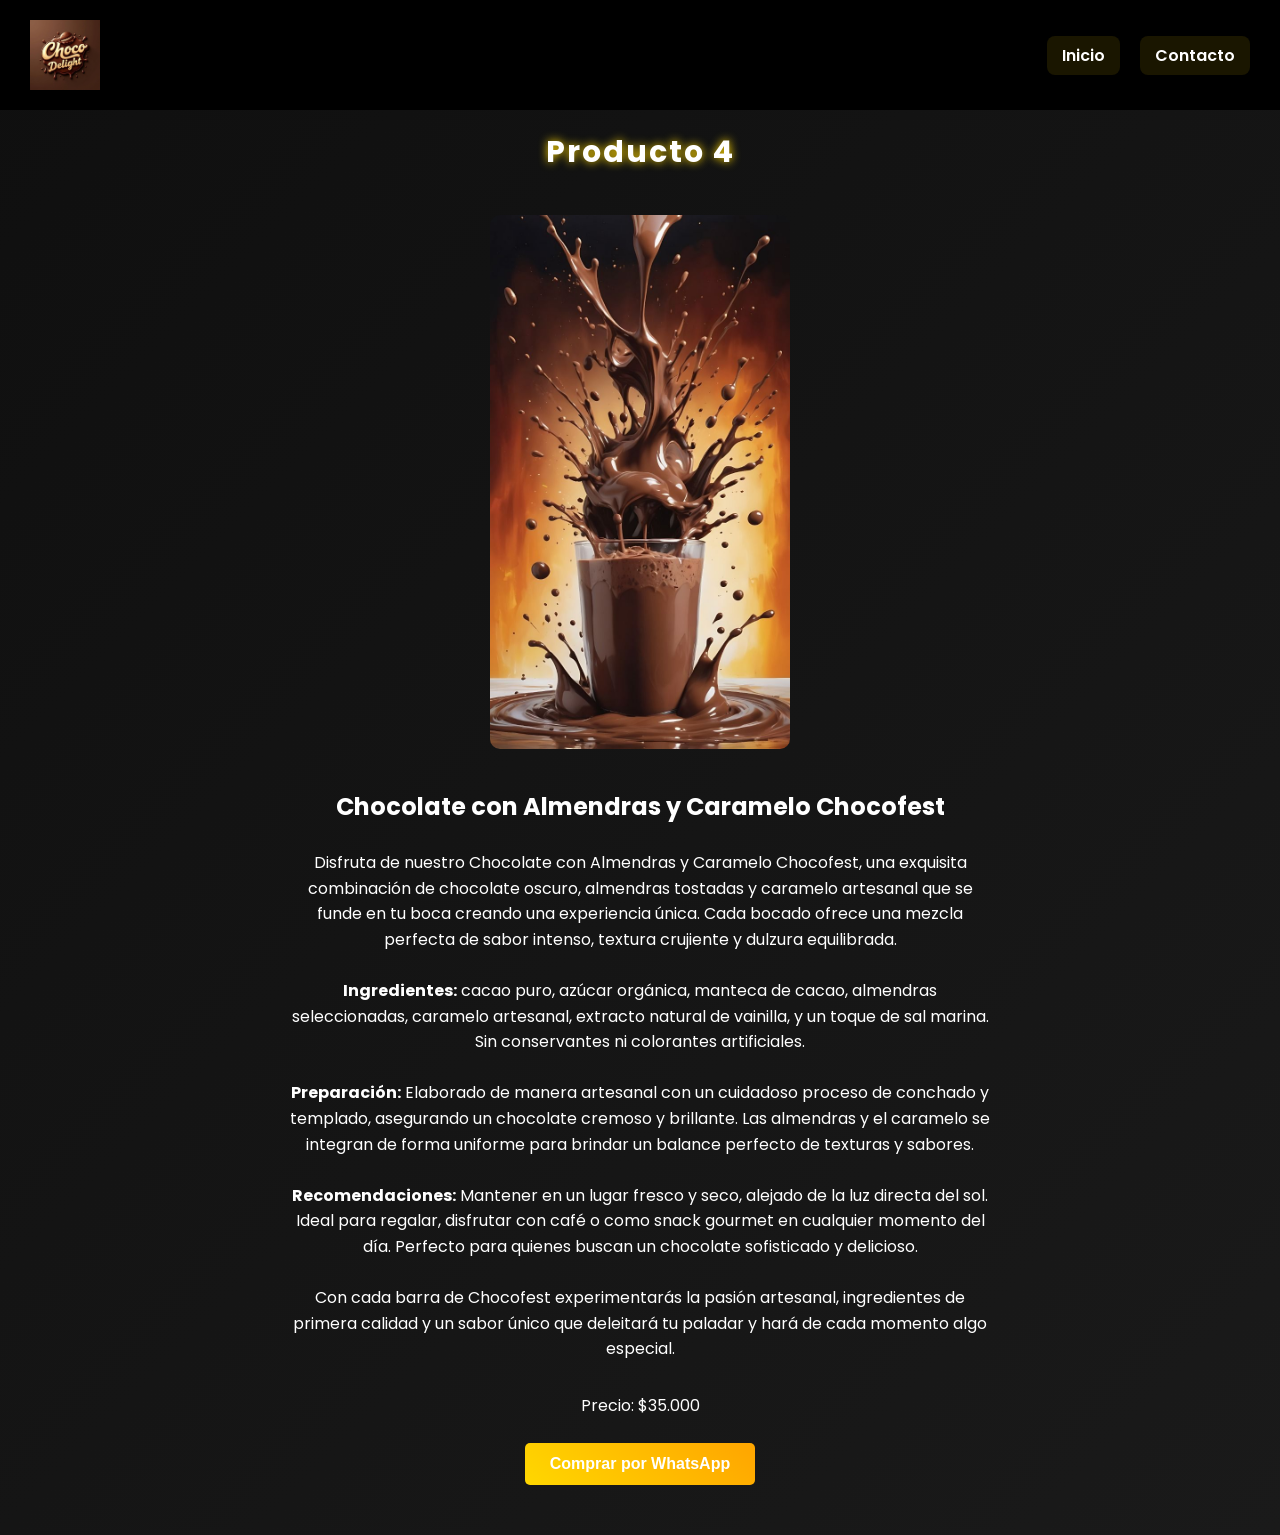
<file: producto4.html>
<!DOCTYPE html>
<html lang="es">

<head>
    <meta charset="UTF-8">
    <meta name="viewport" content="width=device-width, initial-scale=1.0">
    <title>Producto 4 - Chocofest</title>
    <meta name="description" content="Compra Producto 4 de Chocofest - Chocolates deliciosos online.">
    <link href="https://fonts.googleapis.com/css2?family=Poppins:wght@300;600&display=swap" rel="stylesheet">
    <link rel="stylesheet" href="style.css">
    <style>
        /* Estilos específicos para centrar y ajustar la imagen del producto */
        .producto-detalle {
            display: flex;
            flex-direction: column;
            align-items: center;
            text-align: center;
            margin: 40px 20px;
        }

        .producto-detalle img {
            width: 300px;
            max-width: 80%;
            border-radius: 10px;
            margin-bottom: 20px;
        }

        .producto-detalle h2 {
            font-size: 24px;
            margin-bottom: 10px;
        }

        .producto-detalle p {
            font-size: 16px;
            margin-bottom: 15px;
            line-height: 1.6;
            max-width: 700px;
        }

        .producto-detalle button {
            background-color: #ff3366;
            color: white;
            border: none;
            padding: 12px 25px;
            font-size: 16px;
            border-radius: 5px;
            cursor: pointer;
            transition: 0.3s;
        }

        .producto-detalle button:hover {
            background-color: #e60050;
        }
    </style>
</head>

<body>

    <nav class="navbar">
        <img src="imagenes/logo.png" width="80" alt="Logo">
        <ul>
            <li><a href="index.html">Inicio</a></li>
            <li><a href="contacto.html">Contacto</a></li>
        </ul>
    </nav>

    <header>
        <h1>Producto 4</h1>
    </header>

    <section class="producto-detalle">
        <img src="imagenes/producto4.jpg" alt="Producto 4">
        <h2>Chocolate con Almendras y Caramelo Chocofest</h2>
        <p>
            Disfruta de nuestro Chocolate con Almendras y Caramelo Chocofest, una exquisita combinación de chocolate oscuro, almendras tostadas y caramelo artesanal que se funde en tu boca creando una experiencia única. Cada bocado ofrece una mezcla perfecta de sabor intenso, textura crujiente y dulzura equilibrada.
            <br><br>
            <strong>Ingredientes:</strong> cacao puro, azúcar orgánica, manteca de cacao, almendras seleccionadas, caramelo artesanal, extracto natural de vainilla, y un toque de sal marina. Sin conservantes ni colorantes artificiales.
            <br><br>
            <strong>Preparación:</strong> Elaborado de manera artesanal con un cuidadoso proceso de conchado y templado, asegurando un chocolate cremoso y brillante. Las almendras y el caramelo se integran de forma uniforme para brindar un balance perfecto de texturas y sabores.
            <br><br>
            <strong>Recomendaciones:</strong> Mantener en un lugar fresco y seco, alejado de la luz directa del sol. Ideal para regalar, disfrutar con café o como snack gourmet en cualquier momento del día. Perfecto para quienes buscan un chocolate sofisticado y delicioso.
            <br><br>
            Con cada barra de Chocofest experimentarás la pasión artesanal, ingredientes de primera calidad y un sabor único que deleitará tu paladar y hará de cada momento algo especial.
        </p>
        <p>Precio: $35.000</p>
        <button onclick="comprarWhatsApp('Producto 4', 'imagenes/producto4.jpg')">Comprar por WhatsApp</button>
    </section>

    <script src="script.js"></script>
</body>

</html>
</file>
<file: style.css>
/* FUENTE GENERAL */
body {
    margin: 0;
    font-family: 'Poppins', sans-serif;
    color: white;
    background: linear-gradient(135deg, #0f0f0f, #1a1a1a);
}

/* NAVBAR */
.navbar {
    display: flex;
    justify-content: space-between;
    align-items: center;
    background: #000;
    padding: 20px 30px;
    position: relative;
}

/* 🔥 MARCA NEÓN */
.marca {
    position: absolute;
    left: 140px;  /* un poco más a la derecha */
    top: 15px;    /* un poco más arriba */
    font-size: 22px;
    font-weight: bold;
    color: white;
    text-shadow: 0 0 6px gold, 0 0 12px gold, 0 0 25px orange;
    animation: neon 1.5s infinite alternate;
}

@keyframes neon {
    from {
        text-shadow: 0 0 5px gold, 0 0 10px gold;
    }
    to {
        text-shadow: 0 0 10px gold, 0 0 20px orange, 0 0 40px orange;
    }
}

.navbar img {
    width: 70px;
}

.navbar ul {
    display: flex;
    list-style: none;
    margin: 0;
    padding: 0;
    gap: 20px; /* separa los botones horizontalmente */
}

.navbar li {
    margin: 0;
}

.navbar a {
    color: white;
    text-decoration: none;
    font-weight: 600;
    padding: 8px 15px;
    border-radius: 8px;
    background: rgba(255,215,0,0.1);
    transition: all 0.3s ease;
}

/* BOTONES ANIMADOS */
.navbar a:hover {
    color: black;
    background: gold;
    box-shadow: 0 0 10px gold, 0 0 20px orange;
    transform: scale(1.1);
}

/* 🔽 DROPDOWN */
.dropdown {
    position: relative;
}

.dropdown-menu {
    position: absolute;
    top: 40px;
    left: 0;
    background: #111;
    list-style: none;
    padding: 10px;
    border-radius: 10px;
    min-width: 160px;
    box-shadow: 0 0 15px rgba(255,215,0,0.3);
    opacity: 0;
    visibility: hidden;
    transform: translateY(-10px);
    transition: all 0.3s ease;
}

.dropdown-menu li {
    margin: 5px 0;
}

.dropdown-menu a {
    color: white;
    padding: 8px;
    display: block;
    transition: 0.3s;
}

.dropdown-menu a:hover {
    color: gold;
    text-shadow: 0 0 8px gold;
    background: rgba(255,215,0,0.1);
    border-radius: 5px;
}

.dropdown:hover .dropdown-menu {
    opacity: 1;
    visibility: visible;
    transform: translateY(0);
}

/* HEADER */
header h1 {
    text-align: center;
    font-size: 30px;
    margin: 20px 0;
    letter-spacing: 2px;
    text-shadow: 0 0 10px gold;
}

/* TITULOS */
h1, h2 {
    text-align: center;
}

/* FORMULARIO */
form input, button {
    display: block;
    margin: 10px auto;
    padding: 10px;
    border-radius: 6px;
    border: none;
    outline: none;
}

form input:focus {
    box-shadow: 0 0 8px gold;
}

button {
    background: linear-gradient(45deg, gold, orange);
    color: black;
    font-weight: bold;
    cursor: pointer;
    transition: 0.3s;
}

button:hover {
    transform: scale(1.05);
    background: linear-gradient(45deg, orange, gold);
}

/* PRODUCTOS */
.productos{
text-align: center;
padding: 40px 20px;
}

.productos h2{
margin-bottom: 10px;
font-size: 28px;
}

.productos p{
max-width: 700px;
margin: 0 auto 40px auto;
font-size: 16px;
color: #ddd;
}

/* ICONOS */
.iconos {
    display: flex;
    justify-content: center;
    gap: 30px;
    margin-top: 20px;
}

.iconos img {
    width: 50px;
    cursor: pointer;
    transition: 0.3s;
}

.iconos img:hover {
    transform: scale(1.2);
    filter: drop-shadow(0 0 8px gold);
}

/* LINKS */
a {
    color: white;
    text-decoration: none;
}

/* ANIMACIONES SCROLL */
.oculto {
    opacity: 0;
    transform: translateY(40px);
    transition: all 0.8s ease;
}

.mostrar {
    opacity: 1;
    transform: translateY(0);
}

/* 🛒 CARRITO */
.carrito {
    background: #111;
    border-radius: 20px;
    padding: 20px;
    margin: 30px;
    box-shadow: 0 0 20px rgba(255,215,0,0.2);
}

.carrito-fijo {
    position: fixed;
    bottom: 80px;
    left: 20px;
    z-index: 1000;
}

.carrito-icono2 {
    width: 40px;
    transition: 0.3s;
}

.carrito-icono2:hover {
    transform: scale(1.2);
    filter: drop-shadow(0 0 10px gold);
    cursor: pointer;
}

/* CONTADOR */
#contadorCarrito {
    position: absolute;
    top: -10px;
    right: -10px;
    background: red;
    color: white;
    border-radius: 50%;
    padding: 5px 10px;
    font-size: 12px;
    font-weight: bold;
    transition: 0.3s;
}

#contadorCarrito.animar-contador {
    transform: scale(1.5);
    background: gold;
    color: black;
}

/* TOTAL */
.total-animado {
    font-weight: bold;
    transition: transform 0.3s;
    display: block;
    margin-top: 10px;
}

.total-animado.animar {
    transform: scale(1.4);
    color: gold;
}

/* ESTRELLA */
.estrella {
    position: fixed;
    width: 20px;
    height: 20px;
    background: radial-gradient(circle, gold, orange);
    border-radius: 50%;
    z-index: 9999;
    animation: estrellaAnim 0.8s ease forwards;
}

@keyframes estrellaAnim {
    0% { transform: scale(1) translate(0,0); opacity:1; }
    100% { transform: scale(0.2) translate(200px,-200px); opacity:0; }
}

/* ITEMS DEL CARRITO */
#listaCarrito li {
    background: #1a1a1a;
    margin: 8px 0;
    padding: 10px;
    border-radius: 10px;
    display: flex;
    justify-content: space-between;
    align-items: center;
}

/* BOTÓN ELIMINAR */
#listaCarrito button {
    background: red;
    color: white;
    border: none;
    padding: 5px 10px;
    cursor: pointer;
    border-radius: 5px;
}

/* TITULO PRO */
.titulo-pro {
    font-size: 28px;
    letter-spacing: 3px;
    text-shadow: 0 0 10px gold;
}

/* TOTAL MÁS ABAJO DEL CARRITO */
.carrito p {
    text-align: right;
    font-size: 18px;
    margin-top: 120px; /* suficiente espacio debajo de la imagen del carrito */
}

/* AJUSTES MÓVILES */
@media screen and (max-width: 768px) {
    .marca {
        left: 20px;
        top: 10px;
        font-size: 20px;
    }
    .navbar ul {
        flex-direction: column;
        gap: 10px;
        margin-top: 50px;
    }
    .navbar li {
        margin: 5px 0;
    }
    .navbar a {
        width: 100%;
        text-align: center;
    }
}
.productos-grid{
display: flex;
justify-content: center;
gap: 30px;
flex-wrap: wrap;
}
</file>
